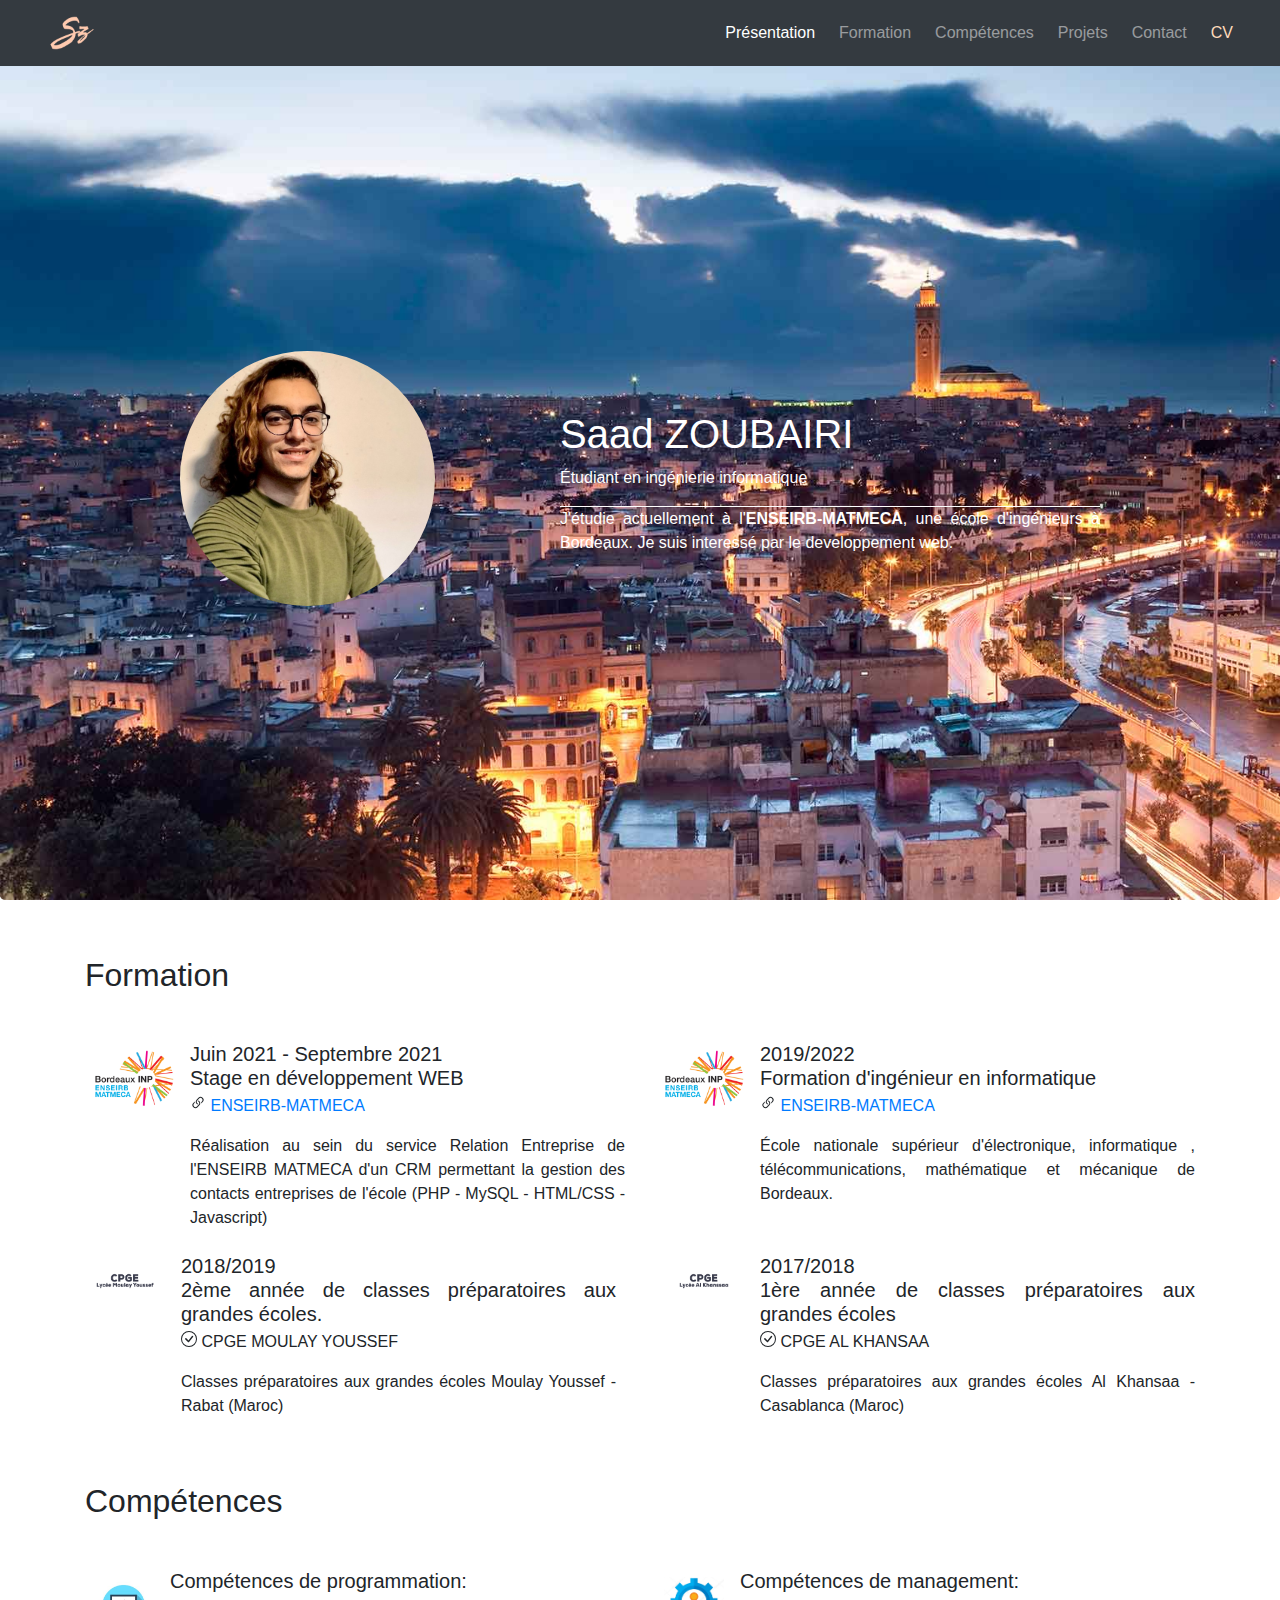
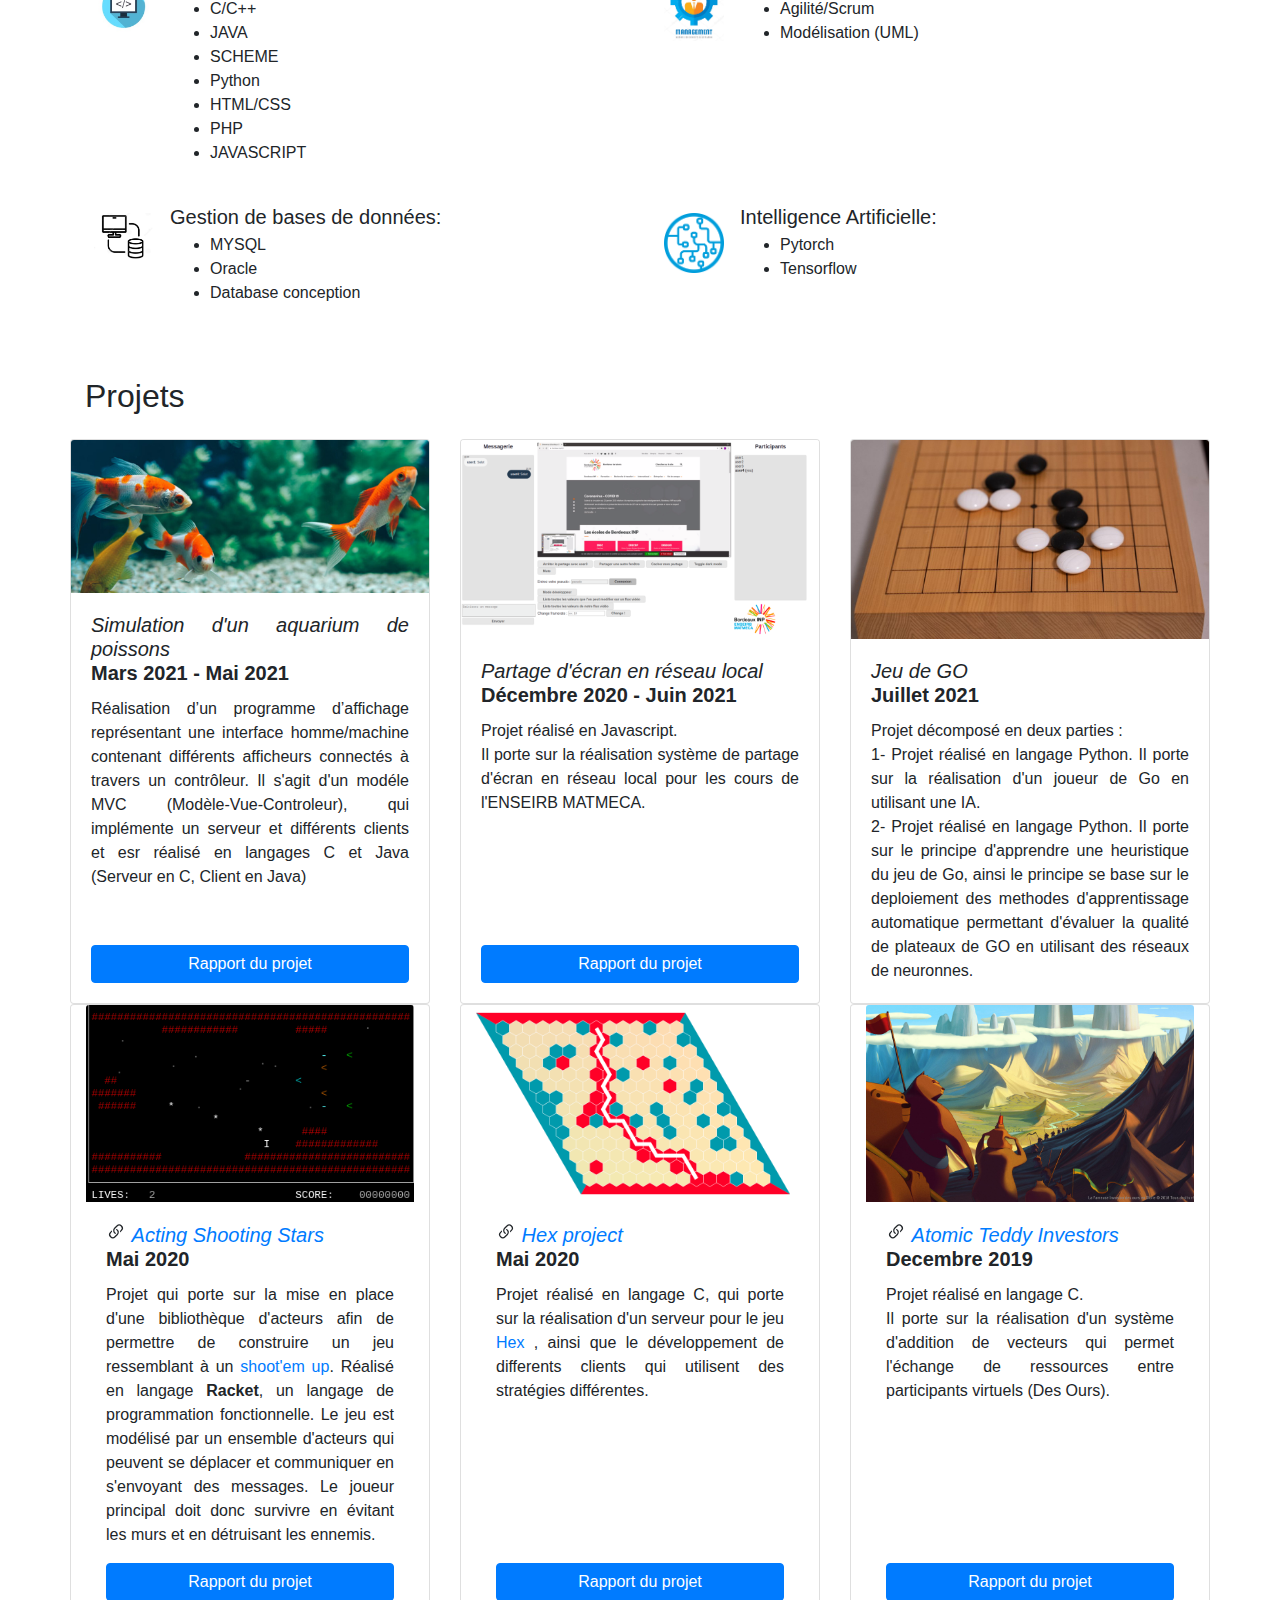
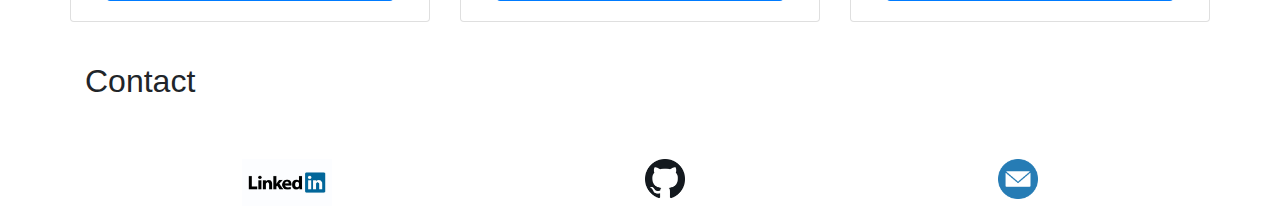
<file: index.html>
<!DOCTYPE html>
<html lang="fr">
    <head>
        <meta charset="utf-8" />
        <meta name="viewport" content="width=device-width, initial-scale=1, shrink-to-fit=no" />

        <link rel="stylesheet" href="./css/bootstrap.min.css" />

        <link rel="icon" type="image/png" href="images/logo.png" />
        
        <title>Saad ZOUBAIRI</title>
    </head>
    <body style="position: relative;" data-spy="scroll" data-target="#navbar" data-offset="625">
        <nav id="navbar" class="navbar navbar-expand-md navbar-dark bg-dark fixed-top">
            <div class="container-fluid">
                <a class="navbar-brand" href="#"></a>
                <img src="./images/sz.png" width="50" height="50" class="d-inline-block align-middle" alt="..." loading="lazy" />
                <button class="navbar-toggler" type="button" data-toggle="collapse" data-target="#navbarText" aria-controls="navbarText" aria-expanded="false" aria-label="Toggle navigation">
                    <span class="navbar-toggler-icon"></span>
                </button>
                <span class="w-100"></span>
                <div class="collapse navbar-collapse" id="navbarText">
                    <div class="navbar-nav mr-auto">
                        <a class="nav-link ml-auto mr-2" href="#about">Présentation</a>
                        <a class="nav-link ml-auto mr-2" href="#formation">Formation</a>
                        <a class="nav-link ml-auto mr-2" href="#skills">Compétences</a>
                        <a class="nav-link ml-auto mr-2" href="#projects">Projets</a>
                        <a class="nav-link ml-auto mr-2" href="#contact">Contact</a>
                        <a class="nav-link ml-auto mr-2" href="./Skills(12).pdf" download="" style="color: #FFDABB;">
                             CV
                        </a>
                    </div>
                </div>
            </div>
        </nav>

        <div id="about" class="jumbotron d-flex text-white pb-3" style="min-height: 100vh; background-image: url('./images/57.jpg'); background-size: cover; padding-top: 6rem;">
            <div class="container my-auto">
                <div class="row align-items-center">
                    <div class="col-md-3 col-5 ml-auto mx-auto pb-4">
                        <img class="img-fluid rounded-circle mx-auto" src="./images/Personal_picture.jpeg" alt=""/>
                    </div>
                    <div class="col-md-6 mr-auto text-justify">
                        <h1>Saad ZOUBAIRI</h1>
                        <p>Étudiant en ingénierie informatique</p>
                        <hr class="my-auto" style="border-color: white;" /> 
                        <p>
                            J'étudie actuellement  à l'<b><a class="text-white" href="https://enseirb-matmeca.bordeaux-inp.fr/fr">ENSEIRB-MATMECA</a></b>, une école d'ingénieurs à Bordeaux. Je suis interessé par le developpement web.
                            
                        </p>
                    </div>
                </div>
            </div>
        </div>

        <div id="formation" style="padding-top: 6rem; margin-top: -6rem;"></div>
        <div class="container pb-3 text-justify">
            <br> <h2 class="mb-4">Formation</h2> <br>
            <div class="row">
                <div class="col-lg-6 media mb-4 pl-lg-4">
                    <img src="./images/logo_enseirb.png" width="80" class="mr-3 mt-sm-4 mt-md-2" alt="..." />
                    <div class="media-body">
                        <h5 class="mt-0 mb-1">
                            <span class="font-weight-light">Juin 2021 - Septembre 2021 <br /> </span> Stage en développement WEB
                        </h5>
                        <p>
                            <svg width="1em" height="1em" viewBox="0 0 16 16" class="bi bi-link-45deg" fill="currentColor" xmlns="http://www.w3.org/2000/svg">
                                <path
                                    d="M4.715 6.542L3.343 7.914a3 3 0 1 0 4.243 4.243l1.828-1.829A3 3 0 0 0 8.586 5.5L8 6.086a1.001 1.001 0 0 0-.154.199 2 2 0 0 1 .861 3.337L6.88 11.45a2 2 0 1 1-2.83-2.83l.793-.792a4.018 4.018 0 0 1-.128-1.287z"
                                />
                                <path d="M6.586 4.672A3 3 0 0 0 7.414 9.5l.775-.776a2 2 0 0 1-.896-3.346L9.12 3.55a2 2 0 0 1 2.83 2.83l-.793.792c.112.42.155.855.128 1.287l1.372-1.372a3 3 0 0 0-4.243-4.243L6.586 4.672z" />
                            </svg>
                            <a class="text-black" href="https://enseirb-matmeca.bordeaux-inp.fr/fr" target="_blank">ENSEIRB-MATMECA</a>
                                    
                        </p>
                        Réalisation au sein du service Relation Entreprise de l'ENSEIRB MATMECA d'un CRM permettant la gestion des contacts entreprises de l'école (PHP - MySQL - HTML/CSS - Javascript)
                    </div>
                </div>
                <div class="col-lg-6 media mb-4 pl-lg-4">
                    <img src="./images/logo_enseirb.png" width="80" class="mr-3 mt-sm-4 mt-md-2" alt="..." />
                    <div class="media-body">
                        <h5 class="mt-0 mb-1">
                            <span class="font-weight-light">2019/2022 <br /> </span>Formation d'ingénieur en informatique
                        </h5>
                        <p>
                            <svg width="1em" height="1em" viewBox="0 0 16 16" class="bi bi-link-45deg" fill="currentColor" xmlns="http://www.w3.org/2000/svg">
                                <path
                                    d="M4.715 6.542L3.343 7.914a3 3 0 1 0 4.243 4.243l1.828-1.829A3 3 0 0 0 8.586 5.5L8 6.086a1.001 1.001 0 0 0-.154.199 2 2 0 0 1 .861 3.337L6.88 11.45a2 2 0 1 1-2.83-2.83l.793-.792a4.018 4.018 0 0 1-.128-1.287z"
                                />
                                <path d="M6.586 4.672A3 3 0 0 0 7.414 9.5l.775-.776a2 2 0 0 1-.896-3.346L9.12 3.55a2 2 0 0 1 2.83 2.83l-.793.792c.112.42.155.855.128 1.287l1.372-1.372a3 3 0 0 0-4.243-4.243L6.586 4.672z" />
                            </svg>
                            <a class="text-black" href="https://enseirb-matmeca.bordeaux-inp.fr/fr" target="_blank">ENSEIRB-MATMECA</a>
                        </p>
                        École nationale supérieur d'électronique, informatique , télécommunications, mathématique et mécanique de Bordeaux.
                    </div>
                </div>
                <div class="col-lg-6 media mb-4 pr-lg-4">
                    <img src="./images/Moulay-Youssef.png" width="80" class="mr-3 mt-sm-4 mt-md-2" alt="..." />
                    <div class="media-body">
                        <h5 class="mt-0 mb-1">
                            <span class="font-weight-light">2018/2019 <br /> </span> 2ème année de classes préparatoires aux grandes écoles. 
                        </h5>
                        <p>
                            <svg width="1em" height="1em" viewBox="0 0 16 16" class="bi bi-check-circle" fill="currentColor" xmlns="http://www.w3.org/2000/svg">
                                <path d="M8 15A7 7 0 1 1 8 1a7 7 0 0 1 0 14zm0 1A8 8 0 1 0 8 0a8 8 0 0 0 0 16z"/>
                                <path d="M10.97 4.97a.235.235 0 0 0-.02.022L7.477 9.417 5.384 7.323a.75.75 0 0 0-1.06 1.06L6.97 11.03a.75.75 0 0 0 1.079-.02l3.992-4.99a.75.75 0 0 0-1.071-1.05z"/>
                              
                            </svg>
                        CPGE MOULAY YOUSSEF
                        </p>
                           Classes préparatoires aux grandes écoles Moulay Youssef -Rabat (Maroc) 
                    </div>
                </div>
                <div class="col-lg-6 media mb-4 pl-lg-4">
                    <img src="./images/CPGE-lycée-Al-Khansaa.png" width="80" class="mr-3 mt-sm-4 mt-md-2" alt="..." />
                    <div class="media-body">
                        <h5 class="mt-0 mb-1">
                            <span class="font-weight-light">2017/2018 <br /> </span>1ère année de classes préparatoires aux grandes écoles
                                                </h5>
                        <p>
                            <svg width="1em" height="1em" viewBox="0 0 16 16" class="bi bi-check-circle" fill="currentColor" xmlns="http://www.w3.org/2000/svg">
                                <path d="M8 15A7 7 0 1 1 8 1a7 7 0 0 1 0 14zm0 1A8 8 0 1 0 8 0a8 8 0 0 0 0 16z"/>
                                <path d="M10.97 4.97a.235.235 0 0 0-.02.022L7.477 9.417 5.384 7.323a.75.75 0 0 0-1.06 1.06L6.97 11.03a.75.75 0 0 0 1.079-.02l3.992-4.99a.75.75 0 0 0-1.071-1.05z"/>
                              
                            </svg>
                                    CPGE AL KHANSAA 
                            
                        </p>
                        Classes préparatoires aux grandes écoles Al Khansaa -Casablanca (Maroc)
                      </div>
                </div>
                
            </div>
        </div>

        <div id="skills" style="padding-top: 6rem; margin-top: -6rem;"></div>
        <div class="container pb-3 text-justify">
            <br> <h2 class="mb-4">Compétences</h2> <br>
            <div class="row">
                <div class="col-lg-6 media mb-4 pl-lg-4">
                    <img src="./images/skills_logo.jpg" width="60" class="mr-3 mt-sm-4 mt-md-2" alt="..." />
                    <div class="media-body">
                        <h5 class="mt-0 mb-1">
                            <span class="font-weight-light">Compétences de programmation: </span>
                        </h5>
                        <ul>
                        <li> C/C++ </li>
                        <li> JAVA </li>
                        <li> SCHEME </li>
                        <li> Python </li>
                        <li> HTML/CSS </li>
                        <li> PHP </li>
                        <li> JAVASCRIPT </li>

                        </ul>
                    </div>
                </div>
                
                <div class="col-lg-6 media mb-4 pl-lg-4">
                    <img src="./images/management.jpg" width="60" class="mr-3 mt-sm-4 mt-md-2" alt="..." />
                    <div class="media-body">
                        <h5 class="mt-0 mb-1">
                            <span class="font-weight-light">Compétences de management: </span>
                        </h5>
                        <ul>
                        <li> Agilité/Scrum </li>
                        <li> Modélisation (UML) </li>
                        </ul>
                    </div>
                </div>

                <div class="col-lg-6 media mb-4 pl-lg-4">
                    <img src="./images/base_donnees.jpg" width="60" class="mr-3 mt-sm-4 mt-md-2" alt="..." />
                    <div class="media-body">
                        <h5 class="mt-0 mb-1">
                            <span class="font-weight-light">Gestion de bases de données: </span>
                        </h5>
                        <ul>
                        <li> MYSQL</li>
                        <li> Oracle </li>
                        <li> Database conception</li>
                        </ul>
                    </div>
                </div>

                <div class="col-lg-6 media mb-4 pl-lg-4">
                    <img src="./images/Machine-learning-1.png" width="60" class="mr-3 mt-sm-4 mt-md-2" alt="..." />
                    <div class="media-body">
                        <h5 class="mt-0 mb-1">
                            <span class="font-weight-light">Intelligence Artificielle: </span>
                        </h5>
                        <ul>
                        <li> Pytorch</li>
                        <li> Tensorflow </li>
                        </ul>
                    </div>
                </div>
          </div>
        </div>
        <div id="projects" style="padding-top: 6rem; margin-top: -6rem;"></div>
        <div class="container py-3 text-justify">
            <h2 class="mb-4">Projets</h2>
            <div class="card-deck">
                <div class="row">
                  <div class="card">
                    <img class="card-img-top" src="./images/reseau.jpg" alt="">
                        <div class="card-body d-flex flex-column">
                            <h5 class="card-title"> 
                          
                              <a class="font-italic">  Simulation d'un aquarium de poissons <br></a>  
                              <a class="font-weight-bold">  Mars 2021 - Mai 2021 </a>
                            </h5>

                            <p class="card-text"> 
                                Réalisation d’un programme d’affichage représentant une interface homme/machine contenant différents afficheurs connectés à travers un contrôleur. <br\>                           
                                Il s'agit d'un modéle MVC (Modèle-Vue-Controleur), qui implémente un serveur et différents clients et esr réalisé en langages C et Java (Serveur en C, Client en Java)
                            </p>
                            <a href="./rapport_reseau.pdf" class="btn btn-primary mt-auto" target="_blank" >Rapport du projet</a>
                        </div>
                  </div>
                  <div class="card">
                    <img class="card-img-top" src="./images/interface1.png" alt="">
                        <div class="card-body d-flex flex-column">
                            <h5 class="card-title"> 
                          
                              <a class="font-italic"> Partage d'écran en réseau local <br></a>  
                              <a class="font-weight-bold"> Décembre 2020 - Juin 2021 </a>
                            </h5>

                            <p class="card-text"> 
                                Projet réalisé en Javascript. <br> Il porte sur la réalisation système de partage d'écran en réseau local pour les cours de l'ENSEIRB MATMECA. 
                            </p>

                            <a href="./PFA_Rapport(1).pdf" class="btn btn-primary mt-auto" target="_blank" >Rapport du projet</a>
                        </div>
                  </div>
                  <div class="card">
                    <img class="card-img-top" src="./images/Go_game.jpg" alt="">
                        <div class="card-body d-flex flex-column">
                            <h5 class="card-title"> 
                          
                              <a class="font-italic"> Jeu de GO <br></a>  
                              <a class="font-weight-bold"> Juillet 2021 </a>
                            </h5>

                            <p class="card-text"> 
                                Projet décomposé en deux parties : <br/> 
                                1- Projet réalisé en langage Python. Il porte sur la réalisation d'un joueur de Go en utilisant une IA. <br/>
                                2- Projet réalisé en langage Python. Il porte sur le principe d'apprendre une heuristique du jeu de Go, ainsi le principe se base sur le deploiement  des methodes d'apprentissage automatique permettant d'évaluer la qualité de plateaux de GO en utilisant des réseaux de neuronnes.
                            </p>
                        </div>
                  </div>

                </div>
                <div class="row">
                    <div class="card col-md-4"> 
                        <img class="card-img-top" src="./images/projActorsTerminalPhase.png" alt="">
                        <div class="card-body d-flex flex-column">
                            <h5 class="card-title"> 
                        
                                <svg width="1em" height="1em" viewBox="0 0 16 16" class="bi bi-link-45deg" fill="currentColor" xmlns="http://www.w3.org/2000/svg">
                                <path
                                    d="M4.715 6.542L3.343 7.914a3 3 0 1 0 4.243 4.243l1.828-1.829A3 3 0 0 0 8.586 5.5L8 6.086a1.001 1.001 0 0 0-.154.199 2 2 0 0 1 .861 3.337L6.88 11.45a2 2 0 1 1-2.83-2.83l.793-.792a4.018 4.018 0 0 1-.128-1.287z"
                                />
                                <path d="M6.586 4.672A3 3 0 0 0 7.414 9.5l.775-.776a2 2 0 0 1-.896-3.346L9.12 3.55a2 2 0 0 1 2.83 2.83l-.793.792c.112.42.155.855.128 1.287l1.372-1.372a3 3 0 0 0-4.243-4.243L6.586 4.672z" />
                                </svg>
                        
                                <a class="font-italic" href="https://www.labri.fr/perso/renault/working/teaching/projets/2019-20-S6-Scheme-Actors.php">Acting Shooting Stars <br></a>  
                                <a class="font-weight-bold">Mai 2020</a>
                            </h5>
                            <p class="card-text"> 
                                Projet qui porte sur la mise en place d'une bibliothèque d'acteurs afin de permettre de construire un jeu ressemblant à un <a href="https://fr.wikipedia.org/wiki/Shoot_%27em_up" target="_blank">shoot'em up</a>. Réalisé en langage 
                                <a class="font-weight-bold"> Racket</a>, un langage de programmation fonctionnelle. Le jeu est modélisé par un ensemble d'acteurs qui peuvent se déplacer et communiquer en s'envoyant des messages.
                                            Le joueur principal doit donc survivre en évitant les murs et en détruisant les ennemis.
                            </p>
                            <a href="./S6___Acting_Shooting_Star.pdf" class="btn btn-primary mt-auto" target="_blank">Rapport du projet</a>
                        </div>
                    </div>
                    <div class="card col-md-4">
                        <img class="card-img-top margin-bottom" src="./images/projHexGame.png" alt="">
                            <div class="card-body d-flex flex-column">
                                <h5 class="card-title"> 
                          
                                    <svg width="1em" height="1em" viewBox="0 0 16 16" class="bi bi-link-45deg" fill="currentColor" xmlns="http://www.w3.org/2000/svg">
                                        <path
                                            d="M4.715 6.542L3.343 7.914a3 3 0 1 0 4.243 4.243l1.828-1.829A3 3 0 0 0 8.586 5.5L8 6.086a1.001 1.001 0 0 0-.154.199 2 2 0 0 1 .861 3.337L6.88 11.45a2 2 0 1 1-2.83-2.83l.793-.792a4.018 4.018 0 0 1-.128-1.287z"
                                        />
                                        <path d="M6.586 4.672A3 3 0 0 0 7.414 9.5l.775-.776a2 2 0 0 1-.896-3.346L9.12 3.55a2 2 0 0 1 2.83 2.83l-.793.792c.112.42.155.855.128 1.287l1.372-1.372a3 3 0 0 0-4.243-4.243L6.586 4.672z" />
                                    </svg>
                          
                                    <a class="font-italic" href="https://www.labri.fr/perso/renault/working/teaching/projets/2019-20-S6-C-Hex.php">Hex project <br></a>  
                                    <a class="font-weight-bold">Mai 2020</a>
                                </h5>

                                <p class="card-text"> 
                                    Projet réalisé en langage C, qui porte sur la réalisation d'un serveur pour le jeu 
                                    <a href="https://en.wikipedia.org/wiki/Hex_(board_game)" target="_blank"> Hex</a>
                                    , ainsi que le développement de differents clients qui utilisent des stratégies différentes. 
                                </p>

                                <a href="./S6___Hex_Project.pdf" class="btn btn-primary mt-auto" target="_blank">Rapport du projet</a>
                            </div>
                    </div>
                    <div class="card col-md-4">
                        <img class="card-img-top" src="./images/atomic_teddy_investors.jpg" alt="">
                            <div class="card-body d-flex flex-column">
                                <h5 class="card-title"> 
                          
                                    <svg width="1em" height="1em" viewBox="0 0 16 16" class="bi bi-link-45deg" fill="currentColor" xmlns="http://www.w3.org/2000/svg">
                                        <path
                                        d="M4.715 6.542L3.343 7.914a3 3 0 1 0 4.243 4.243l1.828-1.829A3 3 0 0 0 8.586 5.5L8 6.086a1.001 1.001 0 0 0-.154.199 2 2 0 0 1 .861 3.337L6.88 11.45a2 2 0 1 1-2.83-2.83l.793-.792a4.018 4.018 0 0 1-.128-1.287z"
                                        />
                                        <path d="M6.586 4.672A3 3 0 0 0 7.414 9.5l.775-.776a2 2 0 0 1-.896-3.346L9.12 3.55a2 2 0 0 1 2.83 2.83l-.793.792c.112.42.155.855.128 1.287l1.372-1.372a3 3 0 0 0-4.243-4.243L6.586 4.672z" />
                                    </svg>
                          
                                    <a class="font-italic" href="https://www.labri.fr/perso/renault/working/teaching/projets/2019-20-S5-AtomicInvestors.php">Atomic Teddy Investors <br></a>  
                                    <a class="font-weight-bold">Decembre 2019</a>
                                </h5>

                                <p class="card-text"> 
                                    Projet réalisé en langage C. <br> Il porte sur la réalisation d'un système d'addition de vecteurs qui permet l'échange de ressources entre participants virtuels (Des Ours). 
                                </p>

                                <a href="./rapport_s5.pdf" class="btn btn-primary mt-auto" target="_blank" >Rapport du projet</a>
                            </div>
                    </div>
                </div>
                <br/>
            
            </div>
        </div>
        <div id="contact" style="padding-top: 6rem; margin-top: -6rem;"></div>
        <div class="container pb-3 text-justify">
            <h2 class="mb-4">Contact</h2><br>
         <div style="display: flex; justify-content: space-around; margin: 10px auto 0px auto;">
            <a href="https://www.linkedin.com/in/saad-zoubairi-194a731b6/" target="_blank"><img src="./images/lk.jpg" width="90" alt="logo lk"></a>
            <a href="https://github.com/szoubairi" target="_blank"><img src="./images/github.png" width="40" alt="logo github"></a>
            <a href="mailto:saad.zoubairi@bordeaux-inp.fr" target="_blank"><img src="./images/ml.png" width="40" alt="logo mail"></a>
    
        </div>
        </div>
        <script src="https://ajax.googleapis.com/ajax/libs/jquery/3.5.1/jquery.min.js"></script>
        <script src="https://cdnjs.cloudflare.com/ajax/libs/popper.js/1.12.9/umd/popper.min.js" integrity="sha384-ApNbgh9B+Y1QKtv3Rn7W3mgPxhU9K/ScQsAP7hUibX39j7fakFPskvXusvfa0b4Q" crossorigin="anonymous"></script>
        <script src="./js/bootstrap.min.js"></script>
    </body>
</html>
</file>
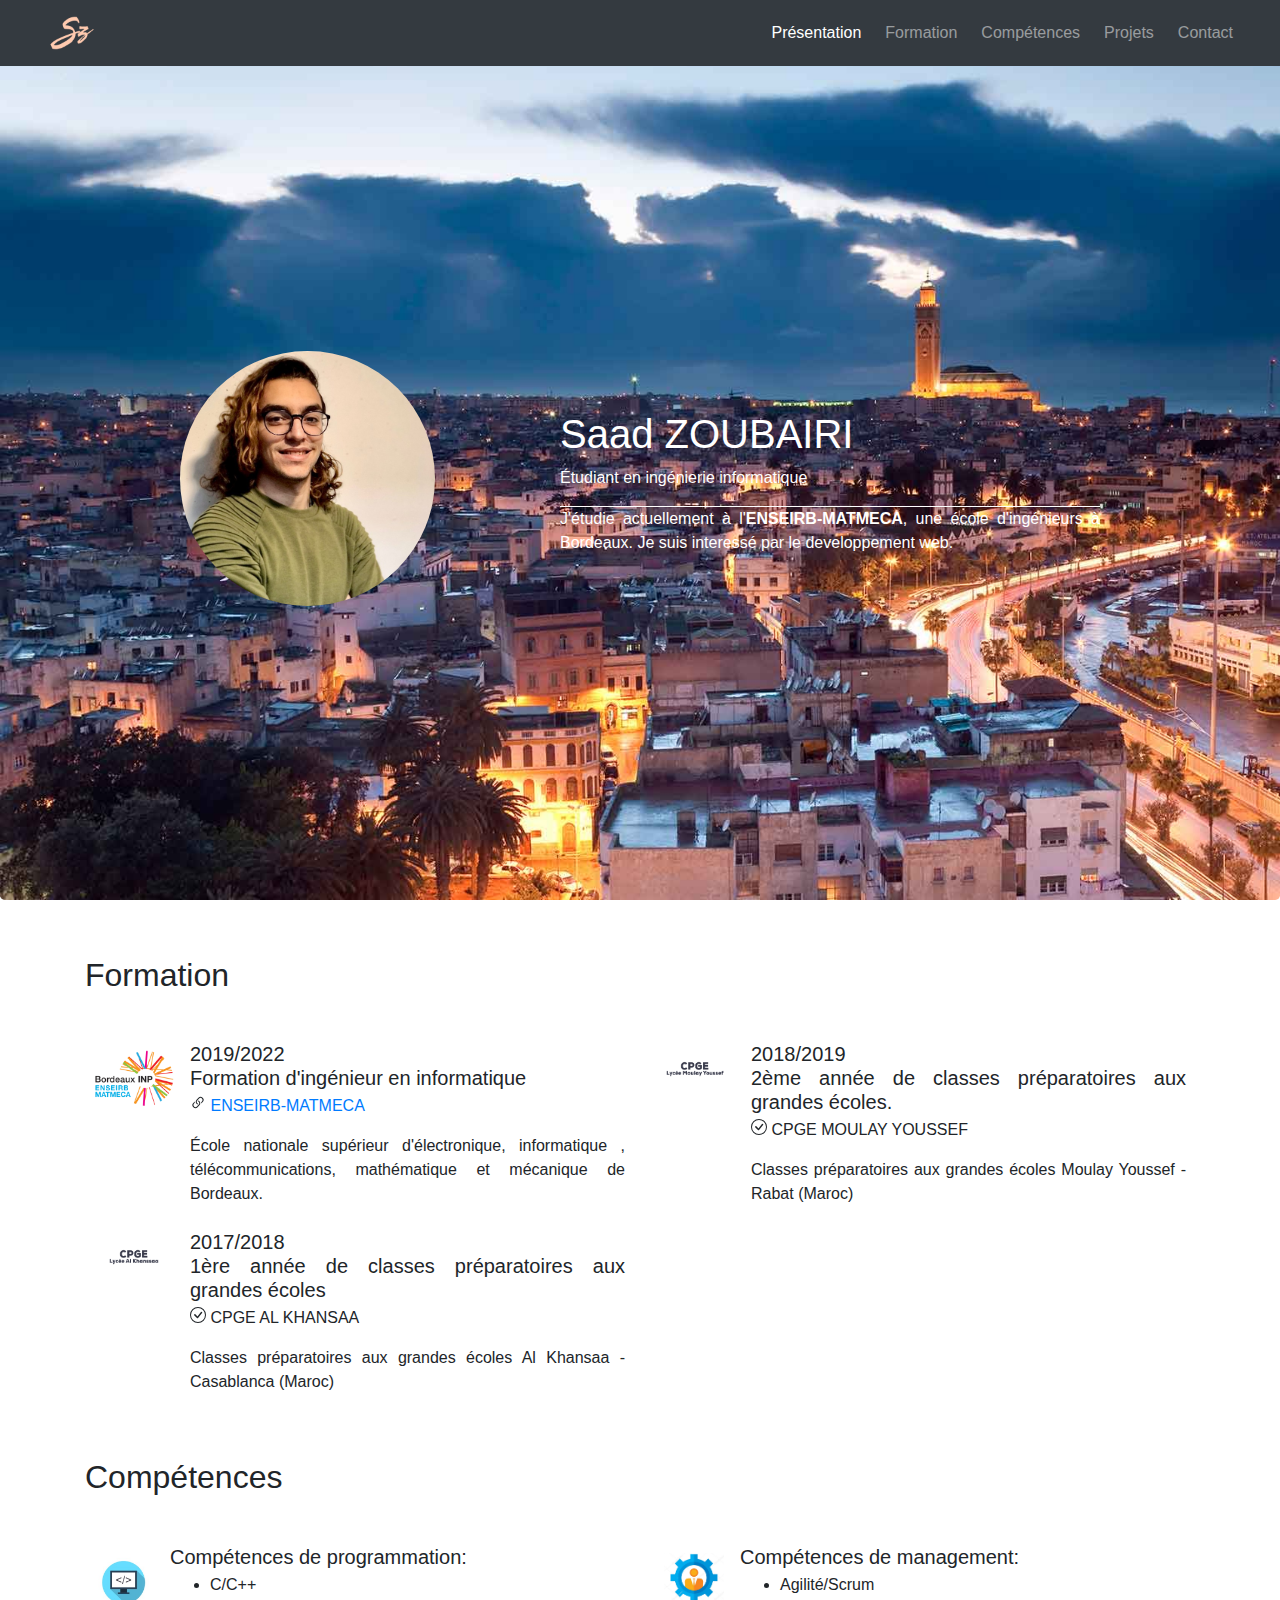
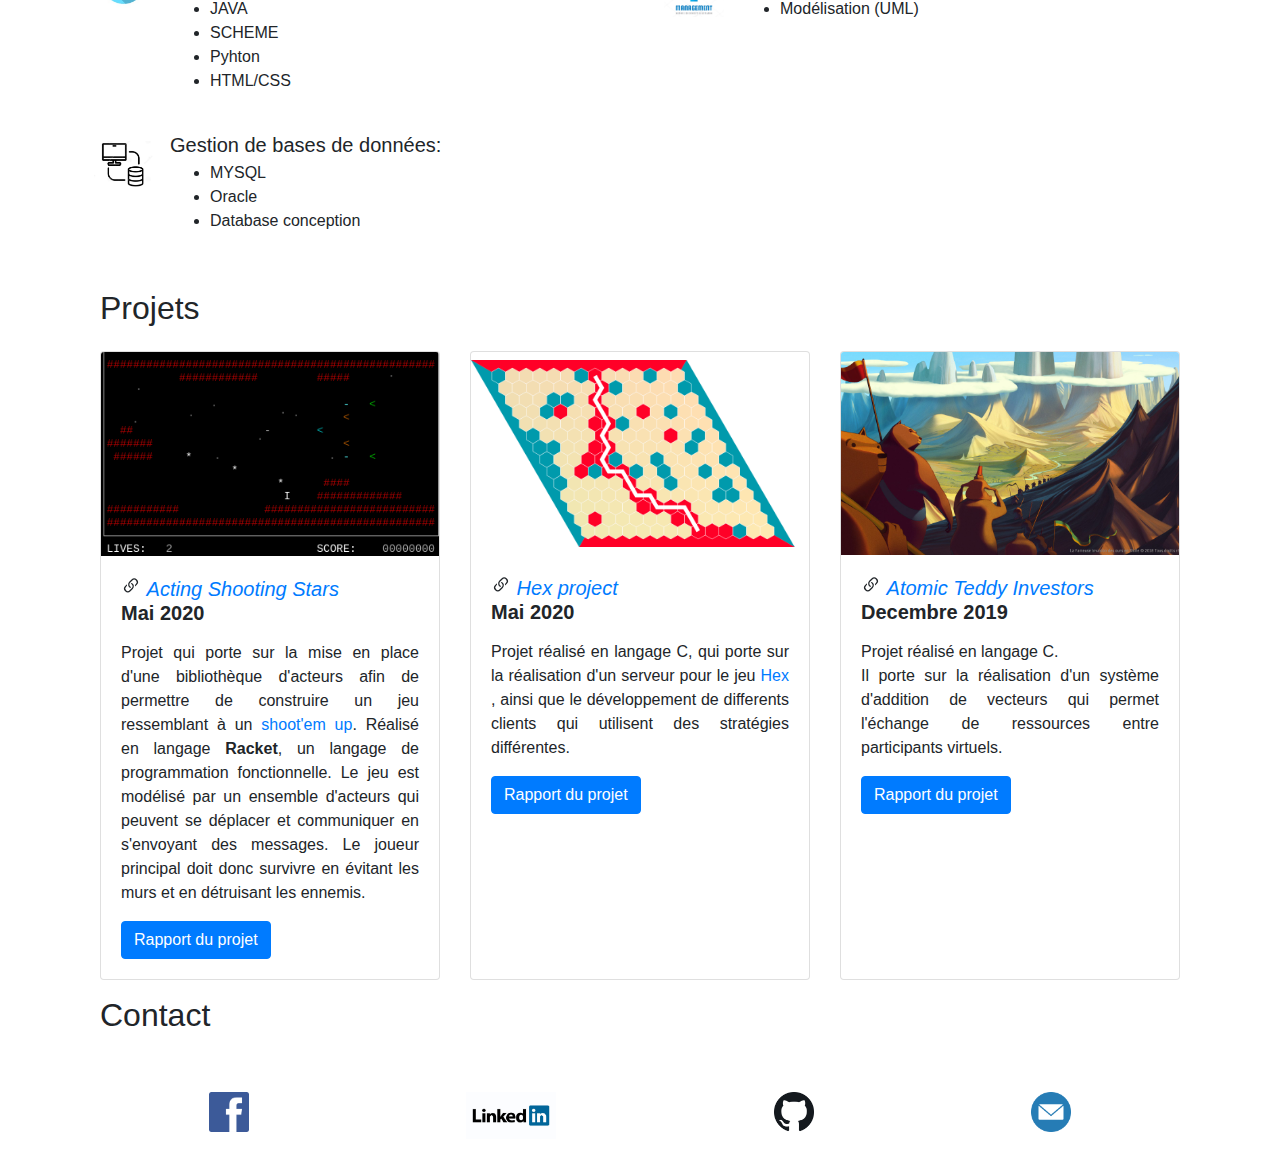
<file: index_old.html>
<!DOCTYPE html>
<html lang="en" dir="ltr">
    <head>
        <meta charset="utf-8" />
        <meta name="viewport" content="width=device-width, initial-scale=1, shrink-to-fit=no" />

        <link rel="stylesheet" text="text/class" href="./css/bootstrap.min.css" />

        <link rel="icon" type="image/png" href="images/logo.png" />
        
        <title>Saad ZOUBAIRI</title>
    </head>
    <body style="position: relative;" data-spy="scroll" data-target="#navbar" data-offset="625">
        <nav id="navbar" class="navbar navbar-expand-md navbar-dark bg-dark fixed-top">
            <div class="container-fluid">
                <a class="navbar-brand" href="#"></a>
                <img src="./images/sz.png" width="50" height="50" class="d-inline-block align-middle" alt="" loading="lazy" />
                <button class="navbar-toggler" type="button" data-toggle="collapse" data-target="#navbarText" aria-controls="navbarText" aria-expanded="false" aria-label="Toggle navigation">
                    <span class="navbar-toggler-icon"></span>
                </button>
                <span class="w-100"></span>
                <div class="collapse navbar-collapse" id="navbarText">
                    <div class="navbar-nav mr-auto">
                        <a class="nav-link ml-auto mr-2" href="#about">Présentation</a>
                        <a class="nav-link ml-auto mr-2" href="#formation">Formation</a>
                        <a class="nav-link ml-auto mr-2" href="#skills">Compétences</a>
                        <a class="nav-link ml-auto mr-2" href="#projects">Projets</a>
                        <a class="nav-link ml-auto mr-2" href="#contact">Contact</a>
                    </div>
                </div>
            </div>
        </nav>

        <div id="about" class="jumbotron d-flex text-white pb-3" style="min-height: 100vh; background-image: url('./images/57.jpg'); background-size: cover; padding-top: 6rem;">
            <div class="container my-auto">
                <div class="row align-items-center">
                    <div class="col-md-3 col-5 ml-auto mx-auto pb-4">
                        <img class="img-fluid rounded-circle mx-auto" src="./images/Personal_picture.jpeg" />
                    </div>
                    <div class="col-md-6 mr-auto text-justify">
                        <h1>Saad ZOUBAIRI</h1>
                        <p>Étudiant en ingénierie informatique</p>
                        <hr class="my-auto" style="border-color: white;" /> 
                        <p>
                            J'étudie actuellement  à l'<b><a class="text-white" href="https://enseirb-matmeca.bordeaux-inp.fr/fr">ENSEIRB-MATMECA</a></b>, une école d'ingénieurs à Bordeaux. Je suis interessé par le developpement web.
                            
                        </p>
                    </div>
                </div>
            </div>
        </div>

        <div id="formation" style="padding-top: 6rem; margin-top: -6rem;"></div>
        <div id="" class="container pb-3 text-justify">
            <br> <h2 class="mb-4">Formation</h2> <br>
            <div class="row">
                <div class="col-lg-6 media mb-4 pl-lg-4">
                    <img src="./images/logo_enseirb.png" width="80px" class="mr-3 mt-sm-4 mt-md-2" alt="..." />
                    <div class="media-body">
                        <h5 class="mt-0 mb-1">
                            <span class="font-weight-light">2019/2022 <br /> </span>Formation d'ingénieur en informatique
                        </h5>
                        <p>
                            <svg width="1em" height="1em" viewBox="0 0 16 16" class="bi bi-link-45deg" fill="currentColor" xmlns="http://www.w3.org/2000/svg">
                                <path
                                    d="M4.715 6.542L3.343 7.914a3 3 0 1 0 4.243 4.243l1.828-1.829A3 3 0 0 0 8.586 5.5L8 6.086a1.001 1.001 0 0 0-.154.199 2 2 0 0 1 .861 3.337L6.88 11.45a2 2 0 1 1-2.83-2.83l.793-.792a4.018 4.018 0 0 1-.128-1.287z"
                                />
                                <path d="M6.586 4.672A3 3 0 0 0 7.414 9.5l.775-.776a2 2 0 0 1-.896-3.346L9.12 3.55a2 2 0 0 1 2.83 2.83l-.793.792c.112.42.155.855.128 1.287l1.372-1.372a3 3 0 0 0-4.243-4.243L6.586 4.672z" />
                            </svg>
                            <a class="text-black" href="https://enseirb-matmeca.bordeaux-inp.fr/fr" target="_blank">ENSEIRB-MATMECA</a>
                        </p>
                        École nationale supérieur d'électronique, informatique , télécommunications, mathématique et mécanique de Bordeaux.
                    </div>
                </div>
                <div class="col-lg-6 media mb-4 pr-lg-4">
                    <img src="./images/Moulay-Youssef.png" width="80px" class="mr-3 mt-sm-4 mt-md-2" alt="..." />
                    <div class="media-body">
                        <h5 class="mt-0 mb-1">
                            <span class="font-weight-light">2018/2019 <br /> </span> 2ème année de classes préparatoires aux grandes écoles. 
                        </h5>
                        <p>
                            <svg width="1em" height="1em" viewBox="0 0 16 16" class="bi bi-check-circle" fill="currentColor" xmlns="http://www.w3.org/2000/svg">
                                <path d="M8 15A7 7 0 1 1 8 1a7 7 0 0 1 0 14zm0 1A8 8 0 1 0 8 0a8 8 0 0 0 0 16z"/>
                                <path d="M10.97 4.97a.235.235 0 0 0-.02.022L7.477 9.417 5.384 7.323a.75.75 0 0 0-1.06 1.06L6.97 11.03a.75.75 0 0 0 1.079-.02l3.992-4.99a.75.75 0 0 0-1.071-1.05z"/>
                              
                            </svg>
                        CPGE MOULAY YOUSSEF
                        </p>
                           Classes préparatoires aux grandes écoles Moulay Youssef -Rabat (Maroc) 
                    </div>
                </div>
                <div class="col-lg-6 media mb-4 pl-lg-4">
                    <img src="./images/CPGE-lycée-Al-Khansaa.png" width="80px" class="mr-3 mt-sm-4 mt-md-2" alt="..." />
                    <div class="media-body">
                        <h5 class="mt-0 mb-1">
                            <span class="font-weight-light">2017/2018 <br /> </span>1ère année de classes préparatoires aux grandes écoles
                                                </h5>
                        <p>
                            <svg width="1em" height="1em" viewBox="0 0 16 16" class="bi bi-check-circle" fill="currentColor" xmlns="http://www.w3.org/2000/svg">
                                <path d="M8 15A7 7 0 1 1 8 1a7 7 0 0 1 0 14zm0 1A8 8 0 1 0 8 0a8 8 0 0 0 0 16z"/>
                                <path d="M10.97 4.97a.235.235 0 0 0-.02.022L7.477 9.417 5.384 7.323a.75.75 0 0 0-1.06 1.06L6.97 11.03a.75.75 0 0 0 1.079-.02l3.992-4.99a.75.75 0 0 0-1.071-1.05z"/>
                              
                            </svg>
                                    CPGE AL KHANSAA 
                            
                        </p>
                        Classes préparatoires aux grandes écoles Al Khansaa -Casablanca (Maroc)
                      </div>
                </div>
            </div>
        </div>

        <div id="skills" style="padding-top: 6rem; margin-top: -6rem;"></div>
        <div id="" class="container pb-3 text-justify">
            <br> <h2 class="mb-4">Compétences</h2> <br>
            <div class="row">
                <div class="col-lg-6 media mb-4 pl-lg-4">
                    <img src="./images/skills_logo.jpg" width="60px" class="mr-3 mt-sm-4 mt-md-2" alt="..." />
                    <div class="media-body">
                        <h5 class="mt-0 mb-1">
                            <span class="font-weight-light">Compétences de programmation:
                        </h5>
                        <ul>
                        <li> C/C++ </li>
                        <li> JAVA </li>
                        <li> SCHEME </li>
                        <li> Pyhton </li>
                        <li> HTML/CSS </li>
                        </ul>
                    </div>
                </div>
                
                <div class="col-lg-6 media mb-4 pl-lg-4">
                    <img src="./images/management.jpg" width="60px" class="mr-3 mt-sm-4 mt-md-2" alt="..." />
                    <div class="media-body">
                        <h5 class="mt-0 mb-1">
                            <span class="font-weight-light">Compétences de management:
                        </h5>
                        <ul>
                        <li> Agilité/Scrum </li>
                        <li> Modélisation (UML) </li>
                        </ul>
                    </div>
                </div>

                <div class="col-lg-6 media mb-4 pl-lg-4">
                    <img src="./images/base_donnees.jpg" width="60px" class="mr-3 mt-sm-4 mt-md-2" alt="..." />
                    <div class="media-body">
                        <h5 class="mt-0 mb-1">
                            <span class="font-weight-light">Gestion de bases de données:
                        </h5>
                        <ul>
                        <li> MYSQL</li>
                        <li> Oracle </li>
                        <li> Database conception</li>
                        </ul>
                    </div>
                </div>

          
        </div>
        <div id="projects" style="padding-top: 6rem; margin-top: -6rem;"></div>
        <div id="" class="container py-3 text-justify">
            <h2 class="mb-4">Projets</h2>
            <div class="card-deck">
                <div class="card "> 
                  <img class="card-img-top" src="./images/projActorsTerminalPhase.png" alt="">
                  <div class="card-body">
                        <h5 class="card-title"> 
                        
                            <svg width="1em" height="1em" viewBox="0 0 16 16" class="bi bi-link-45deg" fill="currentColor" xmlns="http://www.w3.org/2000/svg">
                            <path
                                d="M4.715 6.542L3.343 7.914a3 3 0 1 0 4.243 4.243l1.828-1.829A3 3 0 0 0 8.586 5.5L8 6.086a1.001 1.001 0 0 0-.154.199 2 2 0 0 1 .861 3.337L6.88 11.45a2 2 0 1 1-2.83-2.83l.793-.792a4.018 4.018 0 0 1-.128-1.287z"
                            />
                            <path d="M6.586 4.672A3 3 0 0 0 7.414 9.5l.775-.776a2 2 0 0 1-.896-3.346L9.12 3.55a2 2 0 0 1 2.83 2.83l-.793.792c.112.42.155.855.128 1.287l1.372-1.372a3 3 0 0 0-4.243-4.243L6.586 4.672z" />
                            </svg>
                        
                            <a class="font-italic" href="https://www.labri.fr/perso/renault/working/teaching/projets/2019-20-S6-Scheme-Actors.php">Acting Shooting Stars</a>  
                            <p class="font-weight-bold">Mai 2020</p>
                        </h5>
                        <p class="card-text"> Projet qui porte sur la mise en place d'une bibliothèque d'acteurs afin de permettre de construire un jeu ressemblant à un <a href="https://fr.wikipedia.org/wiki/Shoot_%27em_up" target="_blank">shoot'em up</a>. Réalisé en langage 
                        <a class="font-weight-bold"> Racket</a>, un langage de programmation fonctionnelle. Le jeu est modélisé par un ensemble d'acteurs qui peuvent se déplacer et communiquer en s'envoyant des messages.
                                        Le joueur principal doit donc survivre en évitant les murs et en détruisant les ennemis. </p>
                        <a href="./S6___Acting_Shooting_Star.pdf" class="btn btn-primary mt-auto" target="_blank">Rapport du projet</a>
                  </div>
                </div>
                <div class="card">
                    <img class="card-img-top margin-bottom" src="./images/projHexGame.png" alt="">
                    <div class="card-body">
                          <h5 class="card-title"> 
                          
                              <svg width="1em" height="1em" viewBox="0 0 16 16" class="bi bi-link-45deg" fill="currentColor" xmlns="http://www.w3.org/2000/svg">
                              <path
                                  d="M4.715 6.542L3.343 7.914a3 3 0 1 0 4.243 4.243l1.828-1.829A3 3 0 0 0 8.586 5.5L8 6.086a1.001 1.001 0 0 0-.154.199 2 2 0 0 1 .861 3.337L6.88 11.45a2 2 0 1 1-2.83-2.83l.793-.792a4.018 4.018 0 0 1-.128-1.287z"
                              />
                              <path d="M6.586 4.672A3 3 0 0 0 7.414 9.5l.775-.776a2 2 0 0 1-.896-3.346L9.12 3.55a2 2 0 0 1 2.83 2.83l-.793.792c.112.42.155.855.128 1.287l1.372-1.372a3 3 0 0 0-4.243-4.243L6.586 4.672z" />
                              </svg>
                          
                              <a class="font-italic" href="https://www.labri.fr/perso/renault/working/teaching/projets/2019-20-S6-C-Hex.php">Hex project</a>  
                              <p class="font-weight-bold">Mai 2020</p>
                          </h5>
                            <p class="card-text"> Projet réalisé en langage C, qui porte sur la réalisation d'un serveur pour le jeu 
                              <a href="https://en.wikipedia.org/wiki/Hex_(board_game)" target="_blank"> Hex</a>
                              , ainsi que le développement de differents clients qui utilisent des stratégies différentes. 
                            </p>
                          <a href="./S6___Hex_Project.pdf" class="btn btn-primary" target="_blank">Rapport du projet</a>
                    </div>
                  </div>
                  <div class="card">
                    <img class="card-img-top" src="./images/atomic_teddy_investors.jpg" alt="">
                    <div class="card-body">
                          <h5 class="card-title"> 
                          
                              <svg width="1em" height="1em" viewBox="0 0 16 16" class="bi bi-link-45deg" fill="currentColor" xmlns="http://www.w3.org/2000/svg">
                              <path
                                  d="M4.715 6.542L3.343 7.914a3 3 0 1 0 4.243 4.243l1.828-1.829A3 3 0 0 0 8.586 5.5L8 6.086a1.001 1.001 0 0 0-.154.199 2 2 0 0 1 .861 3.337L6.88 11.45a2 2 0 1 1-2.83-2.83l.793-.792a4.018 4.018 0 0 1-.128-1.287z"
                              />
                              <path d="M6.586 4.672A3 3 0 0 0 7.414 9.5l.775-.776a2 2 0 0 1-.896-3.346L9.12 3.55a2 2 0 0 1 2.83 2.83l-.793.792c.112.42.155.855.128 1.287l1.372-1.372a3 3 0 0 0-4.243-4.243L6.586 4.672z" />
                              </svg>
                          
                              <a class="font-italic" href="https://www.labri.fr/perso/renault/working/teaching/projets/2019-20-S5-AtomicInvestors.php">Atomic Teddy Investors</a>  
                              <p class="font-weight-bold">Decembre 2019</p>
                          </h5>
                          <p class="card-text"> Projet réalisé en langage C. <br> Il porte sur la réalisation d'un système d'addition de vecteurs qui permet l'échange de ressources entre participants virtuels. </p>
                          <a href="./rapport_s5.pdf" class="btn btn-primary" target="_blank">Rapport du projet</a>
                    </div>
                  </div>
            
            </div>
        </div>
        <div id="contact" style="padding-top: 6rem; margin-top: -6rem;"></div>
        <div class="container pb-3 text-justify">
            <h2 class="mb-4">Contact</h2><br>
         <div style="display: flex; justify-content: space-around; margin: 10px auto 0px auto;">
             <a href="https://web.facebook.com/saad.zoubairi" target="_blank"><img src="./images/fb.png" width="40px" alt="logo fb"></a>
            <a href="https://www.linkedin.com/in/saad-zoubairi-194a731b6/" target="_blank"><img src="./images/lk.jpg" width="90px" alt="logo lk"></a>
            <a href="https://github.com/szoubairi" target="_blank"><img src="./images/github.png" width="40px" alt="logo github"></a>
            <a href="mailto:saad.zoubairi@bordeaux-inp.fr" target="_blank"><img src="./images/ml.png" width="40px" alt="logo mail"></a>
    
        </div>
        </div>
        <script src="https://ajax.googleapis.com/ajax/libs/jquery/3.5.1/jquery.min.js"></script>
        <script src="https://cdnjs.cloudflare.com/ajax/libs/popper.js/1.12.9/umd/popper.min.js" integrity="sha384-ApNbgh9B+Y1QKtv3Rn7W3mgPxhU9K/ScQsAP7hUibX39j7fakFPskvXusvfa0b4Q" crossorigin="anonymous"></script>
        <script src="./js/bootstrap.min.js"></script>
    </body>
</html>
</file>
